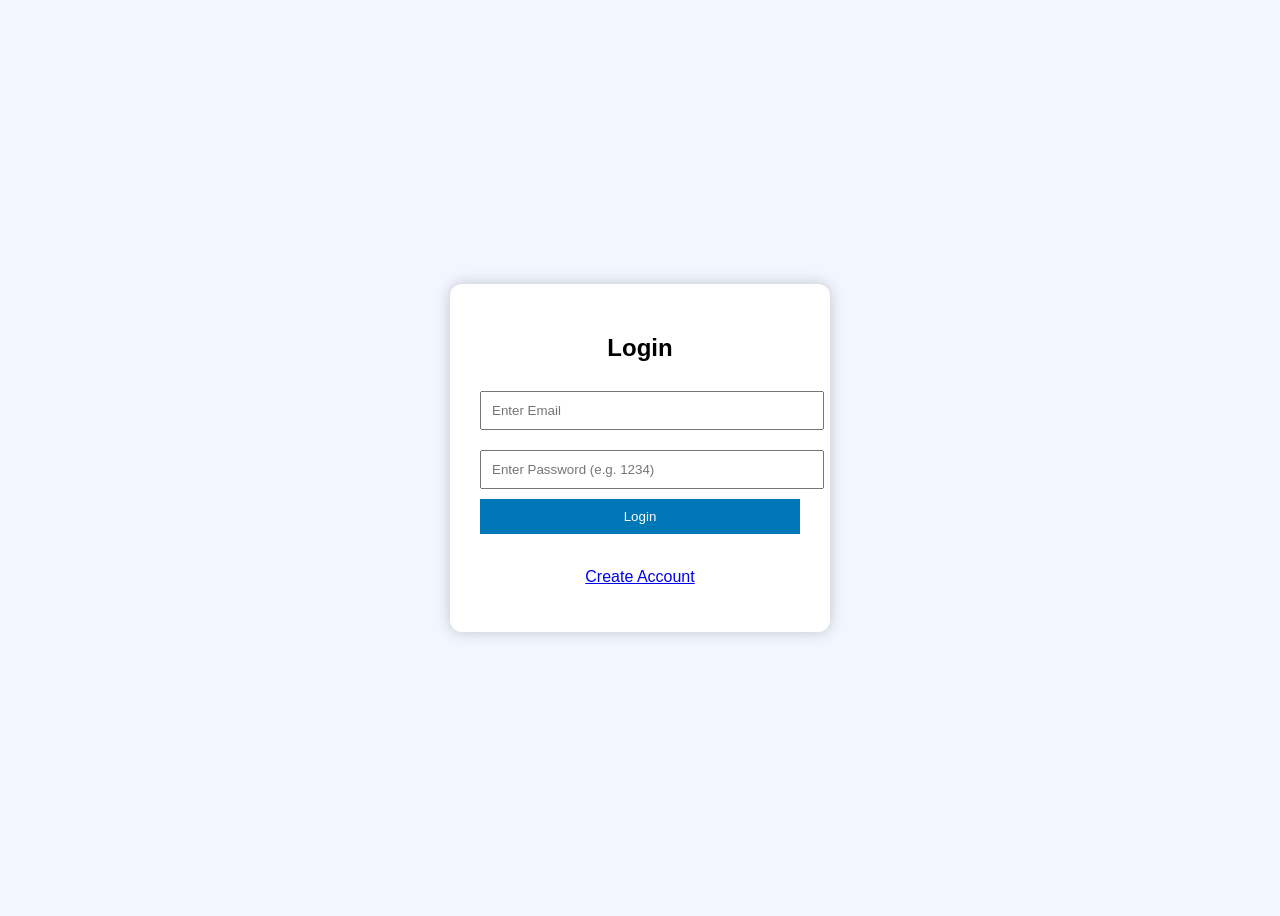
<file: pollution measurement system/templates/login.html>
<!DOCTYPE html>
<html>
<head>

<title>Login</title>

<style>

body{
font-family:Arial;
display:flex;
justify-content:center;
align-items:center;
height:100vh;
background:#f2f6ff;
}

.box{
background:white;
padding:30px;
width:320px;
border-radius:12px;
box-shadow:0 0 15px rgba(0,0,0,0.2);
}

h2{
text-align:center;
}

input{
width:100%;
padding:10px;
margin-top:10px;
margin-bottom:10px;
}

button{
width:100%;
padding:10px;
background:#0077b6;
color:white;
border:none;
cursor:pointer;
}

button:hover{
background:#005f8a;
}

</style>

</head>

<body>

<div class="box">

<h2>Login</h2>

<form action="/login" method="POST">

    <input type="email" name="email" placeholder="Enter Email" required>

    <input type="password" name="password" placeholder="Enter Password (e.g. 1234)" required>

    <button type="submit">Login</button>

</form>

<br>

<p style="text-align:center;">
<a href="/signup">Create Account</a>
</p>

</div>

</body>
</html>
</file>
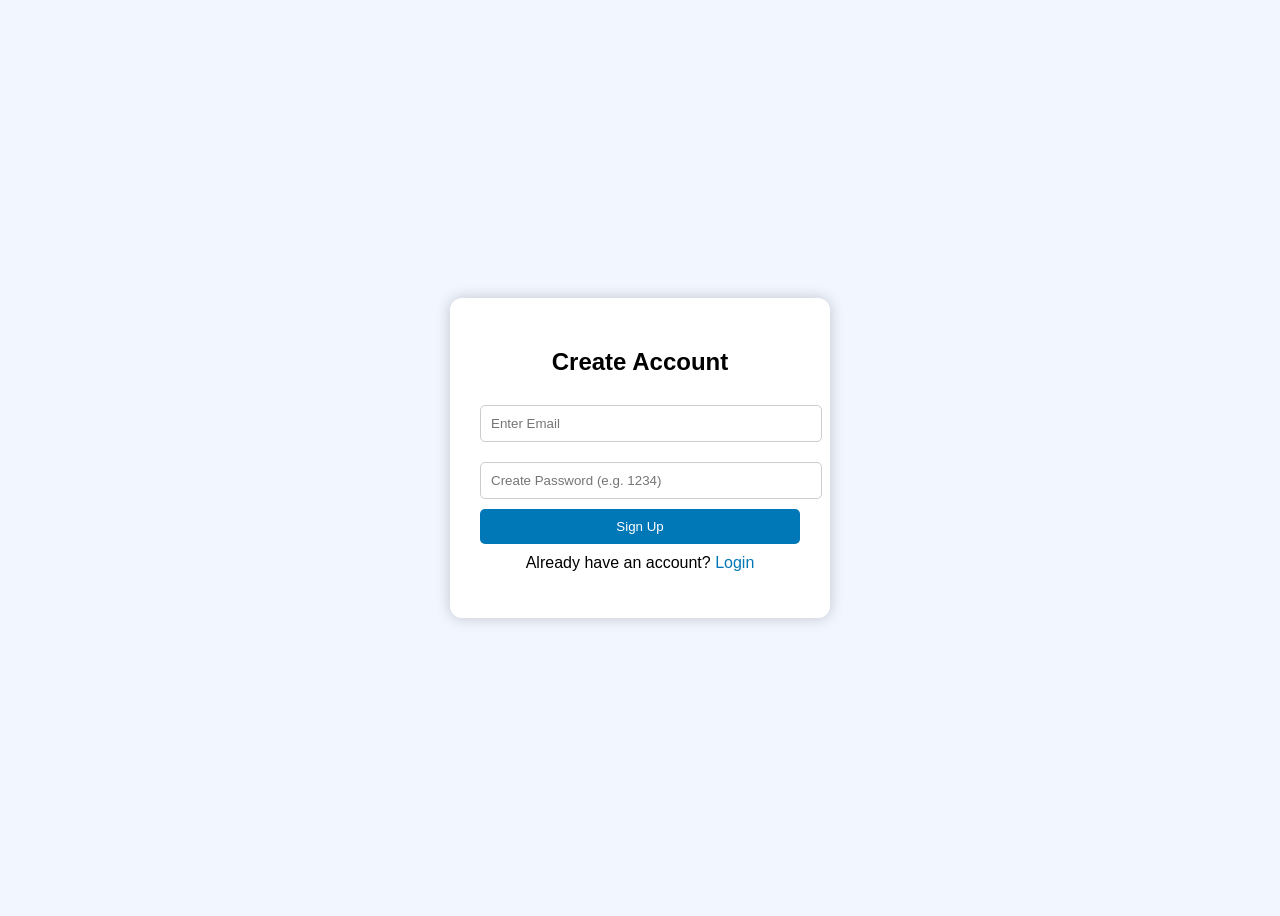
<file: pollution measurement system/templates/signup.html>
<!DOCTYPE html>
<html>
<head>

<title>Signup</title>

<style>

body{
font-family:Arial;
display:flex;
justify-content:center;
align-items:center;
height:100vh;
background:#f2f6ff;
}

.box{
background:white;
padding:30px;
width:320px;
border-radius:12px;
box-shadow:0 0 15px rgba(0,0,0,0.2);
}

h2{
text-align:center;
}

input{
width:100%;
padding:10px;
margin-top:10px;
margin-bottom:10px;
border:1px solid #ccc;
border-radius:5px;
}

button{
width:100%;
padding:10px;
background:#0077b6;
color:white;
border:none;
cursor:pointer;
border-radius:5px;
}

button:hover{
background:#005f8a;
}

p{
text-align:center;
margin-top:10px;
}

a{
color:#0077b6;
text-decoration:none;
}

</style>

</head>

<body>

<div class="box">

<h2>Create Account</h2>

<form action="/signup" method="POST">

    <input type="email" name="email" placeholder="Enter Email" required>

    <input type="password" name="password" placeholder="Create Password (e.g. 1234)" required>

    <button type="submit">Sign Up</button>

</form>

<p>
Already have an account? <a href="/login">Login</a>
</p>

</div>

</body>
</html>
</file>
